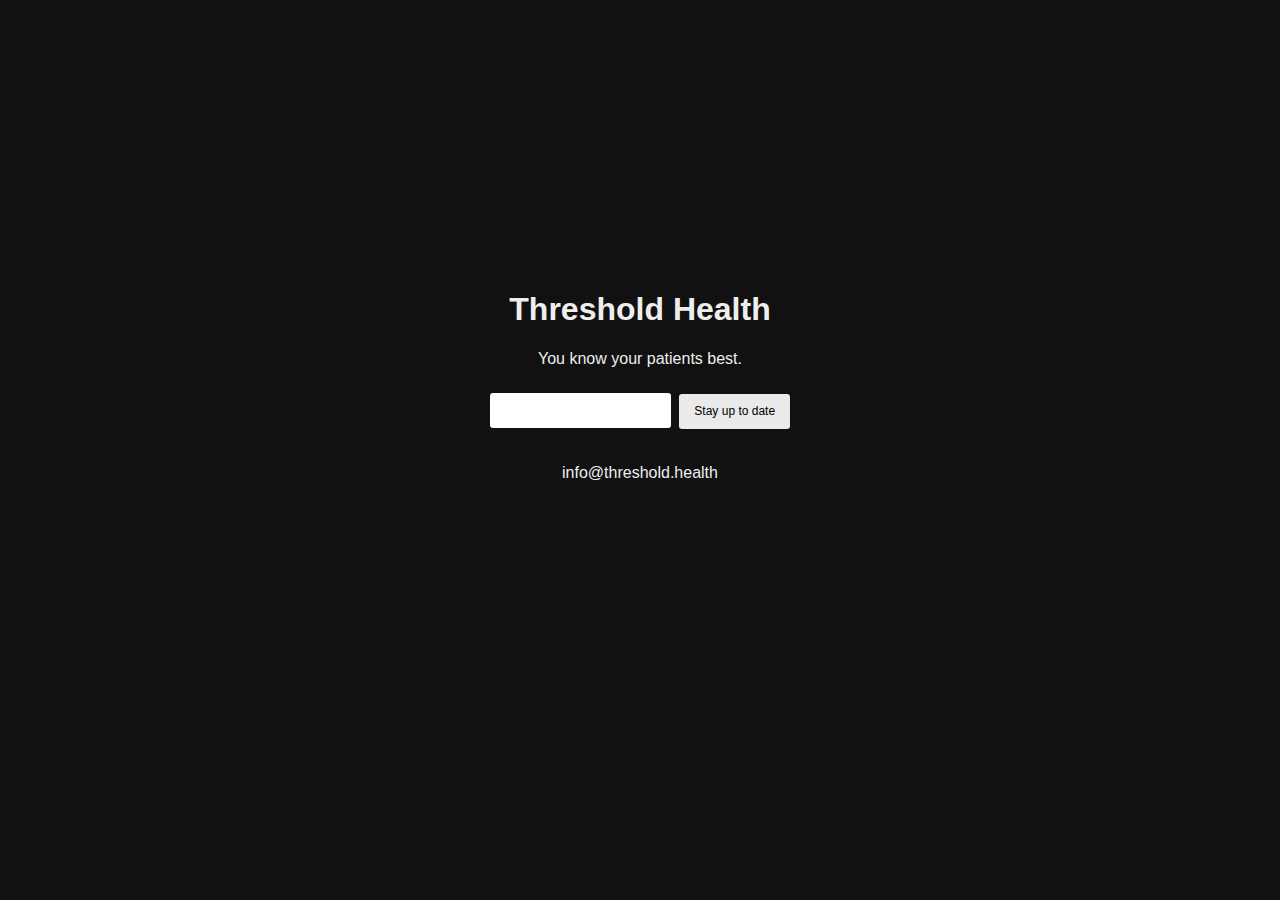
<file: online_signup.html>
<!DOCTYPE html>
<html lang="en">
  <head>
    <meta charset="UTF-8" />
    <meta http-equiv="X-UA-Compatible" content="IE=edge" />
    <meta name="viewport" content="width=device-width, initial-scale=1.0" />
    <title>Threshold Health</title>
  </head>
  <style>
    body {
      background-color: #111;
      color: #eee;
      text-align: center;
      height: 100vh;
      width: 100vw;
      box-sizing: border-box;
      margin: 0;
      font-family: sans-serif;
    }

    * {
      box-sizing: inherit;
    }

    a,
    a:visited,
    a:hover {
      color: #eee;
      text-decoration: none;
    }

    .container {
      padding-top: 20vh;
    }

    @media (min-width: 600px) {
      .container {
        padding-top: 30vh;
      }
    }

    h1 {
      font-weight: 600;
    }

    .description {
      margin: 0 0 25px 0;
    }

    .email-field {
      height: 35px;
      border-radius: 3px;
      border: none;
    }

    .submit {
      background-color: #eaeaea;
      border: none;
      height: 35px;
      border-radius: 3px;
      padding: 8px 15px;
      vertical-align: center;
      cursor: pointer;
      line-height: 5px;
      margin-left: 4px;
      font-size: 12px;
    }

    .submit:hover,
    .submit:focus {
      background-color: #ccc;
    }

    .submit:active {
      background-color: #bbb;
    }

    form {
      margin-bottom: 35px;
    }
  </style>
  <body>
    <div class="container">
      <h1>Threshold Health</h1>
      <p class="description">You know your patients best.</p>
      <form>
        <input class="email-field" type="text" />
        <input class="submit" type="submit" value="Stay up to date" />
      </form>
      <a href="mailto: info@threshold.health">info@threshold.health</a>
    </div>
  </body>
</html>
</file>
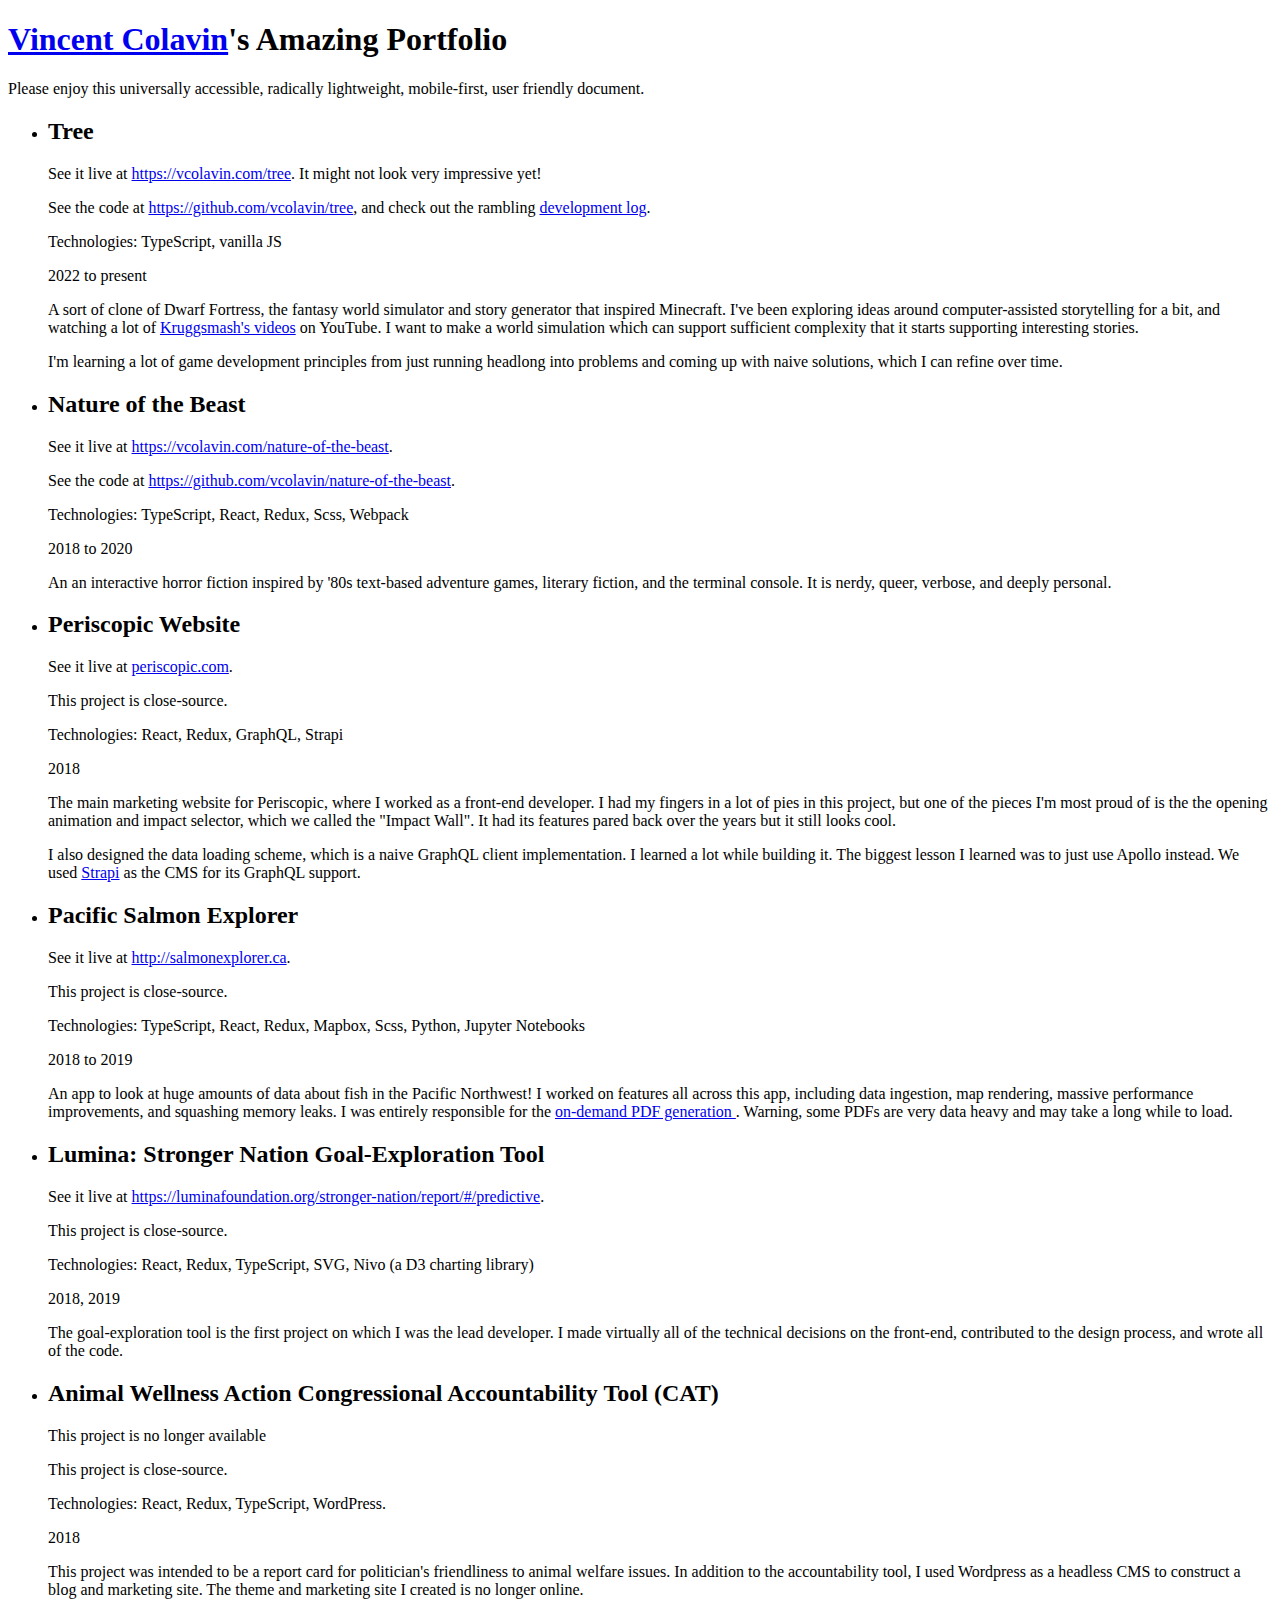
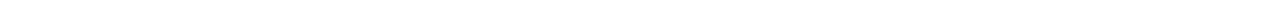
<file: portfolio.html>
<!DOCTYPE html>
<html>
  <head>
    <meta charset="utf-8" />
    <meta http-equiv="X-UA-Compatible" content="IE=edge" />
    <title>Portfolio | Vincent Colavin</title>
    <meta name="viewport" content="width=device-width, initial-scale=1" />
  </head>
  <body>
    <h1><a href="./#welcome">Vincent Colavin</a>'s Amazing Portfolio</h1>
    <p>
      Please enjoy this universally accessible, radically lightweight,
      mobile-first, user friendly document.
    </p>
    <ul>
      <li>
        <h2>Tree</h2>
        <p>
          See it live at
          <a href="https://vcolavin.com/tree">https://vcolavin.com/tree</a>. It
          might not look very impressive yet!
        </p>
        <p>
          See the code at
          <a href="https://github.com/vcolavin/tree"
            >https://github.com/vcolavin/tree</a
          >, and check out the rambling
          <a href="https://github.com/vcolavin/tree/tree/main/devlog"
            >development log</a
          >.
        </p>
        <p>Technologies: TypeScript, vanilla JS</p>
        <p>2022 to present</p>
        <p>
          A sort of clone of Dwarf Fortress, the fantasy world simulator and
          story generator that inspired Minecraft. I've been exploring ideas
          around computer-assisted storytelling for a bit, and watching a lot of
          <a href="https://www.youtube.com/c/kruggsmash">Kruggsmash's videos</a>
          on YouTube. I want to make a world simulation which can support
          sufficient complexity that it starts supporting interesting stories.
        </p>
        <p>
          I'm learning a lot of game development principles from just running
          headlong into problems and coming up with naive solutions, which I can
          refine over time.
        </p>
      </li>
      <li>
        <h2>Nature of the Beast</h2>
        <p>
          See it live at
          <a href="https://vcolavin.com/nature-of-the-beast"
            >https://vcolavin.com/nature-of-the-beast</a
          >.
        </p>
        <p>
          See the code at
          <a href="https://github.com/vcolavin/nature-of-the-beast"
            >https://github.com/vcolavin/nature-of-the-beast</a
          >.
        </p>
        <p>Technologies: TypeScript, React, Redux, Scss, Webpack</p>
        <p>2018 to 2020</p>
        <p>
          An an interactive horror fiction inspired by '80s text-based adventure
          games, literary fiction, and the terminal console. It is nerdy, queer,
          verbose, and deeply personal.
        </p>
      </li>
      <li>
        <h2>Periscopic Website</h2>
        <p>
          See it live at
          <a href="https://periscopic.com/#!/">periscopic.com</a>.
        </p>
        <p>This project is close-source.</p>
        <p>Technologies: React, Redux, GraphQL, Strapi</p>
        <p>2018</p>
        <p>
          The main marketing website for Periscopic, where I worked as a
          front-end developer. I had my fingers in a lot of pies in this
          project, but one of the pieces I'm most proud of is the the opening
          animation and impact selector, which we called the "Impact Wall". It
          had its features pared back over the years but it still looks cool.
        </p>
        <p>
          I also designed the data loading scheme, which is a naive GraphQL
          client implementation. I learned a lot while building it. The biggest
          lesson I learned was to just use Apollo instead. We used
          <a href="https://strapi.io/">Strapi</a> as the CMS for its GraphQL
          support.
        </p>
      </li>
      <li>
        <h2>Pacific Salmon Explorer</h2>
        <p>
          See it live at
          <a href="http://salmonexplorer.ca">http://salmonexplorer.ca</a>.
        </p>
        <p>This project is close-source.</p>
        <p>
          Technologies: TypeScript, React, Redux, Mapbox, Scss, Python, Jupyter
          Notebooks
        </p>
        <p>2018 to 2019</p>
        <p>
          An app to look at huge amounts of data about fish in the Pacific
          Northwest! I worked on features all across this app, including data
          ingestion, map rendering, massive performance improvements, and
          squashing memory leaks. I was entirely responsible for the
          <a href="http://salmonexplorer.ca/#!/export=1">
            on-demand PDF generation
          </a>
          . Warning, some PDFs are very data heavy and may take a long while to
          load.
        </p>
      </li>
      <li>
        <h2>Lumina: Stronger Nation Goal-Exploration Tool</h2>
        <p>
          See it live at
          <a
            href="https://luminafoundation.org/stronger-nation/report/#/predictive"
            >https://luminafoundation.org/stronger-nation/report/#/predictive</a
          >.
        </p>
        <p>This project is close-source.</p>
        <p>
          Technologies: React, Redux, TypeScript, SVG, Nivo (a D3 charting
          library)
        </p>
        <p>2018, 2019</p>
        <p>
          The goal-exploration tool is the first project on which I was the lead
          developer. I made virtually all of the technical decisions on the
          front-end, contributed to the design process, and wrote all of the
          code.
        </p>
      </li>
      <li>
        <h2>Animal Wellness Action Congressional Accountability Tool (CAT)</h2>
        <p>This project is no longer available</p>
        <p>This project is close-source.</p>
        <p>Technologies: React, Redux, TypeScript, WordPress.</p>
        <p>2018</p>
        <p>
          This project was intended to be a report card for politician's
          friendliness to animal welfare issues. In addition to the
          accountability tool, I used Wordpress as a headless CMS to construct a
          blog and marketing site. The theme and marketing site I created is no
          longer online.
        </p>
      </li>
    </ul>
  </body>
</html>
</file>
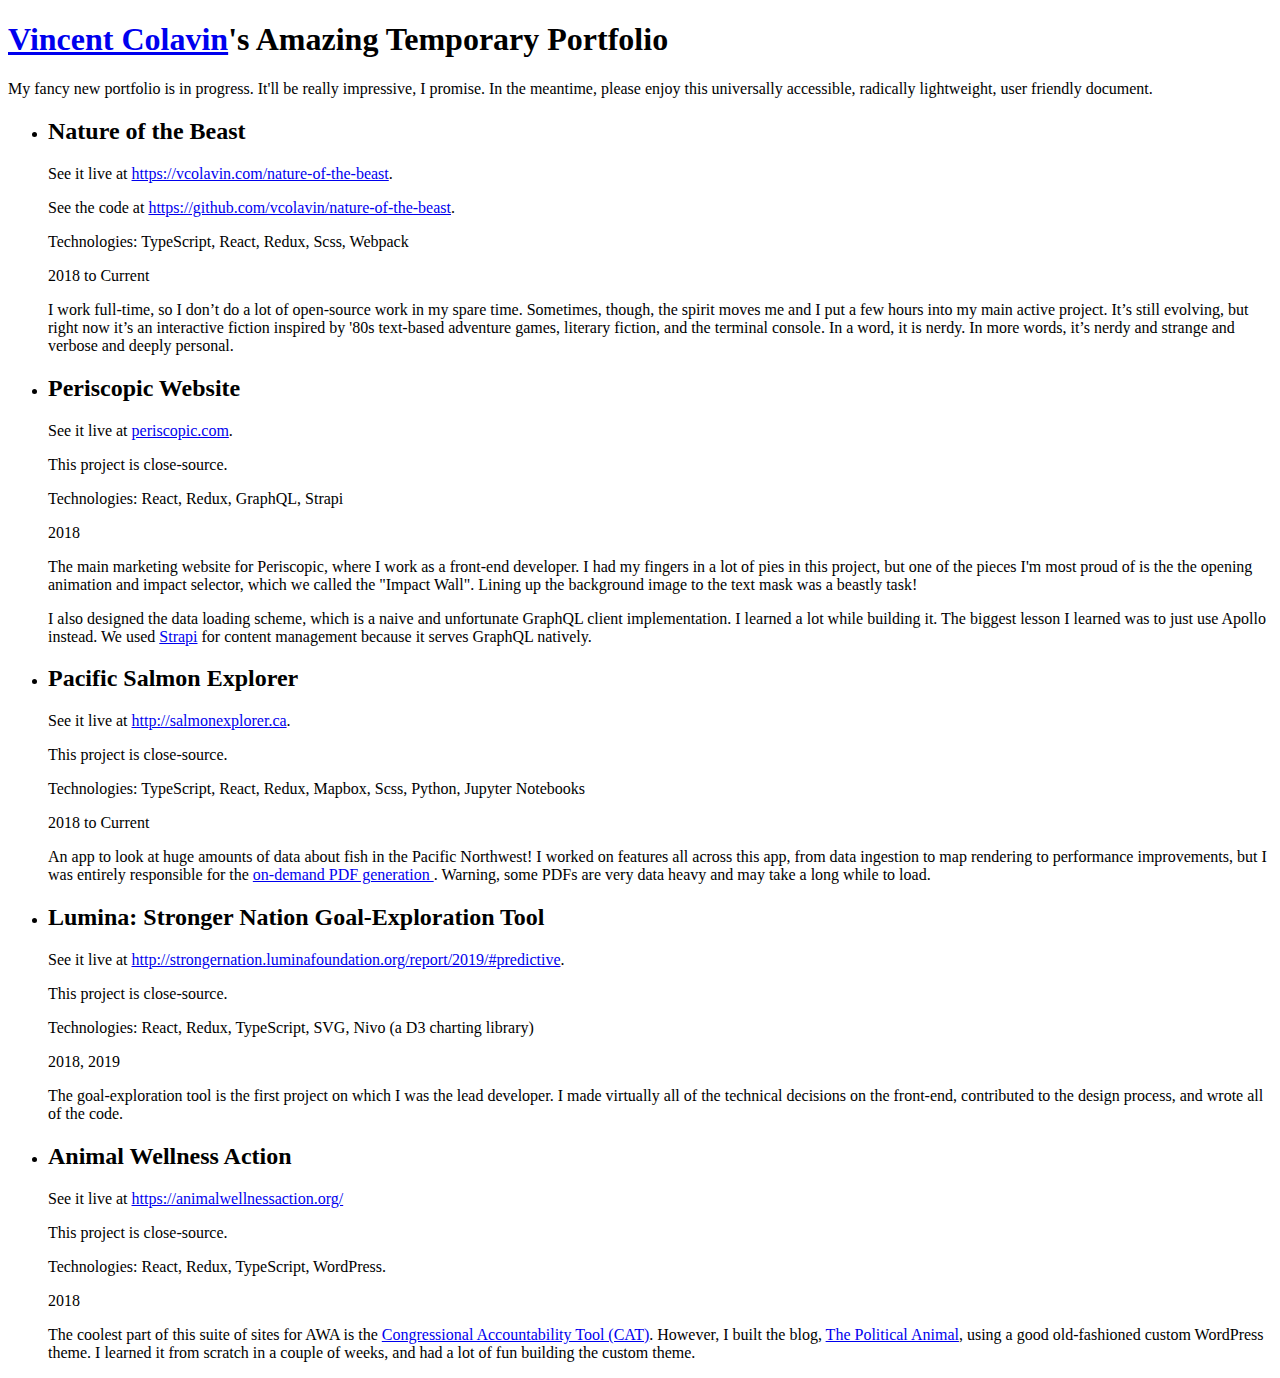
<file: temporary-portfolio.html>
<!DOCTYPE html>
<html>
	<head>
		<meta charset="utf-8" />
		<meta http-equiv="X-UA-Compatible" content="IE=edge" />
		<title>Portfolio | Vincent Colavin</title>
		<meta name="viewport" content="width=device-width, initial-scale=1" />
	</head>
	<body>
		<h1>
			<a href="./#welcome">Vincent Colavin</a>'s Amazing Temporary
			Portfolio
		</h1>
		<p>
			My fancy new portfolio is in progress. It'll be really impressive, I
			promise. In the meantime, please enjoy this universally accessible,
			radically lightweight, user friendly document.
		</p>
		<ul>
			<li>
				<h2>Nature of the Beast</h2>
				<p>
					See it live at
					<a href="https://vcolavin.com/nature-of-the-beast"
						>https://vcolavin.com/nature-of-the-beast</a
					>.
				</p>
				<p>
					See the code at
					<a href="https://github.com/vcolavin/nature-of-the-beast"
						>https://github.com/vcolavin/nature-of-the-beast</a
					>.
				</p>
				<p>Technologies: TypeScript, React, Redux, Scss, Webpack</p>
				<p>2018 to Current</p>
				<p>
					I work full-time, so I don’t do a lot of open-source work in
					my spare time. Sometimes, though, the spirit moves me and I
					put a few hours into my main active project. It’s still
					evolving, but right now it’s an interactive fiction inspired
					by '80s text-based adventure games, literary fiction, and
					the terminal console. In a word, it is nerdy. In more words,
					it’s nerdy and strange and verbose and deeply personal.
				</p>
			</li>
			<li>
				<h2>Periscopic Website</h2>
				<p>
					See it live at
					<a href="https://periscopic.com/#!/">periscopic.com</a>.
				</p>
				<p>This project is close-source.</p>
				<p>
					Technologies: React, Redux, GraphQL, Strapi
				</p>
				<p>2018</p>
				<p>
					The main marketing website for Periscopic, where I work as a
					front-end developer. I had my fingers in a lot of pies in
					this project, but one of the pieces I'm most proud of is the
					the opening animation and impact selector, which we called
					the "Impact Wall". Lining up the background image to the
					text mask was a beastly task!
				</p>
				<p>
					I also designed the data loading scheme, which is a naive
					and unfortunate GraphQL client implementation. I learned a
					lot while building it. The biggest lesson I learned was to
					just use Apollo instead. We used
					<a href="https://strapi.io/">Strapi</a> for content
					management because it serves GraphQL natively.
				</p>
			</li>
			<li>
				<h2>Pacific Salmon Explorer</h2>
				<p>
					See it live at
					<a href="http://salmonexplorer.ca"
						>http://salmonexplorer.ca</a
					>.
				</p>
				<p>This project is close-source.</p>
				<p>
					Technologies: TypeScript, React, Redux, Mapbox, Scss,
					Python, Jupyter Notebooks
				</p>
				<p>2018 to Current</p>
				<p>
					An app to look at huge amounts of data about fish in the
					Pacific Northwest! I worked on features all across this app,
					from data ingestion to map rendering to performance
					improvements, but I was entirely responsible for the
					<a href="http://salmonexplorer.ca/#!/export=1">
						on-demand PDF generation
					</a>
					. Warning, some PDFs are very data heavy and may take a long
					while to load.
				</p>
			</li>
			<li>
				<h2>Lumina: Stronger Nation Goal-Exploration Tool</h2>
				<p>
					See it live at
					<a
						href="http://strongernation.luminafoundation.org/report/2019/#predictive"
						>http://strongernation.luminafoundation.org/report/2019/#predictive</a
					>.
				</p>
				<p>This project is close-source.</p>
				<p>Technologies: React, Redux, TypeScript, SVG, Nivo (a D3 charting library)</p>
				<p>2018, 2019</p>
				<p>
					The goal-exploration tool is the first project on which I was the lead developer.
					I made virtually all of the technical decisions on the front-end,
					contributed to the design process, and wrote all of the code.
				</p>
			</li>

			<li>
				<h2>
					Animal Wellness Action
				</h2>
				<p>
					See it live at
					<a href="https://animalwellnessaction.org/"
						>https://animalwellnessaction.org/</a
					>
				</p>
				<p>This project is close-source.</p>
				<p>
					Technologies: React, Redux, TypeScript, WordPress.
				</p>
				<p>2018</p>
				<p>
					The coolest part of this suite of sites for AWA is the
					<a href="https://cat.animalwellnessaction.org/"
						>Congressional Accountability Tool (CAT)</a
					>. However, I built the blog,
					<a href="https://tpa.animalwellnessaction.org/"
						>The Political Animal</a
					>, using a good old-fashioned custom WordPress theme. I
					learned it from scratch in a couple of weeks, and had a lot
					of fun building the custom theme.
				</p>
			</li>
		</ul>
	</body>
</html>
</file>
